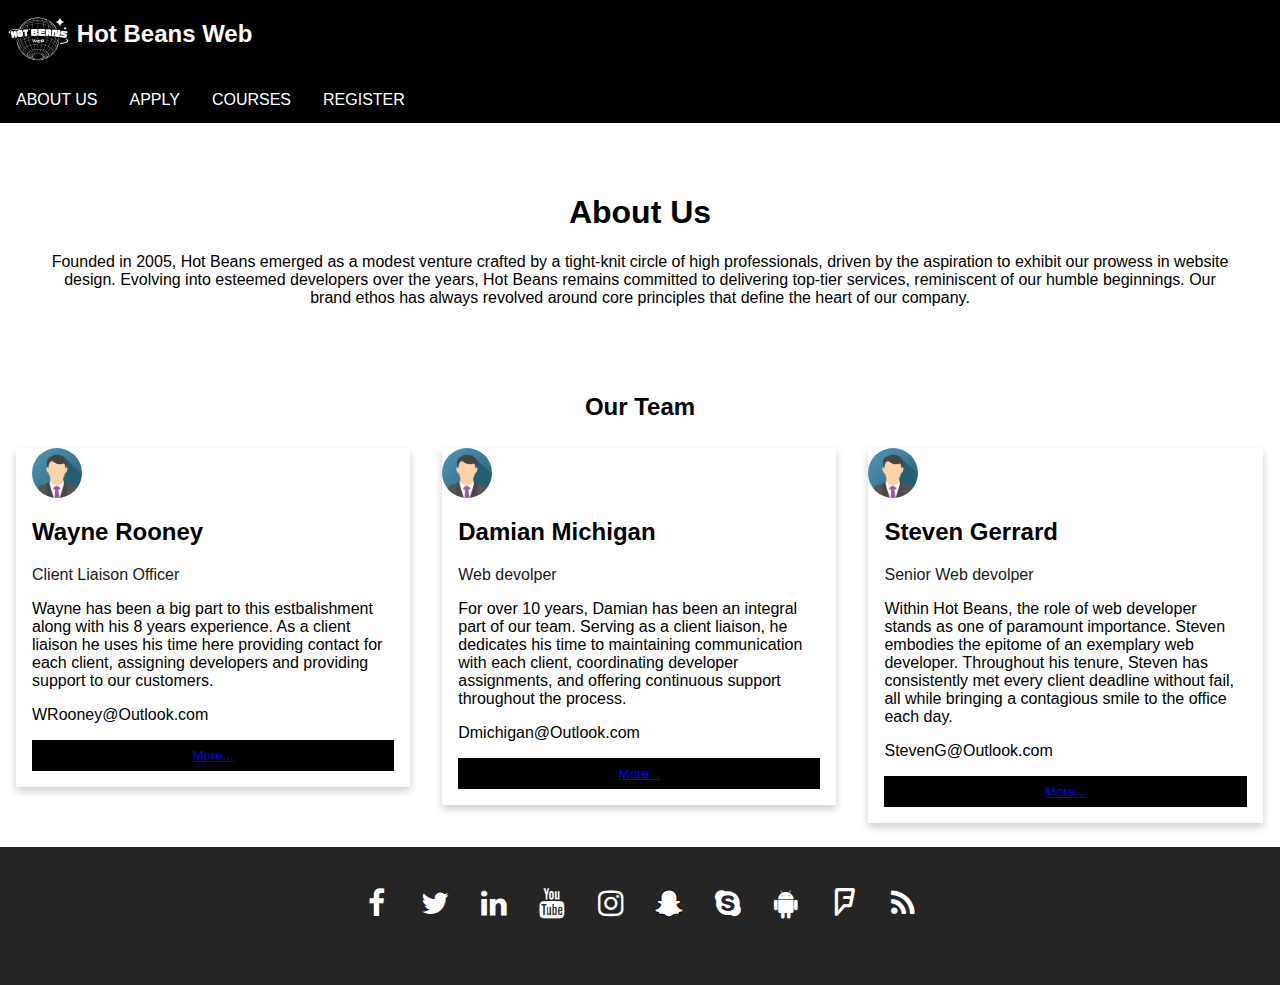
<file: index.html>
﻿<!DOCTYPE html>
<html lang="en">
<head>
<title>Hot Beans Web</title>
<meta charset="utf-8">
<meta name="viewport" content="width=device-width, initial-scale=1">
<link rel="stylesheet" href="main.css">
<link rel="stylesheet" href="https://cdnjs.cloudflare.com/ajax/libs/font-awesome/4.7.0/css/font-awesome.min.css">
<style>
.fa {
  padding: 10px;
  font-size: 30px;
  width: 50px;
  height:50px;
  text-align: center;
  text-decoration: none;
  margin: 5px 2px;
  justify-content: center;
  align-items: center;
}

.fa:hover {
    opacity: 0.7;
}

.fa-facebook {
  color: white;
}

.fa-twitter {
  color: white;
}

.fa-linkedin {
  color: white;
}

.fa-youtube {
  color: white;
}

.fa-instagram {
  color: white;
}

.fa-snapchat-ghost {
  color: white;
  text-shadow: -1px 0 black, 0 1px black, 1px 0 black, 0 -1px black;
}

.fa-skype {
  color: white;
}

.fa-android {
  color: white;
}


.fa-foursquare {
  color: white;
}


.fa-rss {
  color: white;
}
	.top{
		display: flex;
    color: white;
	}
  
.topnav{
  color: white;
}

</style>


</head>
<body>


<div class="top" align="center">
	<img src="image/Hot_Beans-removebg-preview.png" style="width: 6%", height="6%" title="Welcome to hot beans web!" alt="">
  <h2>Hot Beans Web</h2>
</div>
	
<div class="topnav">
  <a href="index.html">ABOUT US</a>
  <a href="apply.html">APPLY</a>
  <a href="Job Brief.html">COURSES</a>
  <a href="register.html">REGISTER</a>
</div>


<style>
body {
  font-family: Arial, Helvetica, sans-serif;
  margin: 0;
}

html {
  box-sizing: border-box;
}

*, *:before, *:after {
  box-sizing: inherit;
}

.column {
  float: left;
  width: 33.3%;
  margin-bottom: 16px;
  padding: 0 8px;
}

.card {
  box-shadow: 0 4px 8px 0 rgba(0, 0, 0, 0.2);
  margin: 8px;
}

.about-section {
  padding: 50px;
  text-align: center;
  background-color: #ffffff;
  color: rgb(0, 0, 0);
}

.container {
  padding: 0 16px;
}

.container::after, .row::after {
  content: "";
  clear: both;
  display: table;
}

.title {
  color: rgb(26, 25, 25);
}

.button {
  border: none;
  outline: 0;
  display: inline-block;
  padding: 8px;
  color: rgb(8, 104, 121);
  background-color: #000;
  text-align: center;
  cursor: pointer;
  width: 100%;
}

.button:hover {
  background-color: #252424;
}

@media screen and (max-width: 650px) {
  .column {
    width: 100%;
    display: block;
  }
}
</style>









</head>

<div class="about-section">
  <h1>About Us</h1>
  <p>Founded in 2005, Hot Beans emerged as a modest venture crafted by a tight-knit circle of high professionals, driven by the aspiration to exhibit our prowess in website design. Evolving into esteemed developers over the years, Hot Beans remains committed to delivering top-tier services, reminiscent of our humble beginnings. Our brand ethos has always revolved around core principles that define the heart of our company.</p>
</div>

<h2 style="text-align:center">Our Team</h2>
<div class="row">
  <div class="column">
    <div class="card">
    
      <div class="container">
        <!DOCTYPE html>
<html>
<head>
<meta name="viewport" content="width=device-width, initial-scale=1">
<style>
.avatar {
  vertical-align: middle;
  width: 50px;
  height: 50px;
  border-radius: 50%;
}
</style>
</head>
<body>


<img src="image/img_avatar.png" alt="Avatar" class="avatar">

</body>
</html>

        <h2>Wayne Rooney</h2>
        <p class="title"> Client Liaison Officer</p>
        <p>Wayne has been a big part to this estbalishment along with his 8 years experience. 
          As a client liaison he uses his time here providing contact for each client, assigning developers and providing support to our customers.

        </p>
        <p>WRooney@Outlook.com</p>
        <p><button class="button"><a href="courses.html">More...</a></button><p></p>
      </div>
    </div>
  </div>

  <div class="column">
    <div class="card">
      <!DOCTYPE html>
<html>
<head>
<meta name="viewport" content="width=device-width, initial-scale=1">
<style>
.avatar {
  vertical-align: middle;
  width: 50px;
  height: 50px;
  border-radius: 50%;
}
</style>
</head>
<body>


<img src="image/img_avatar.png" alt="Avatar" class="avatar">


</body>
</html>
      <div class="container">
        <h2>Damian Michigan</h2>
        <p class="title">Web devolper</p>
        <p>For over 10 years, Damian has been an integral part of our team. Serving as a client liaison, he dedicates his time to maintaining communication with each client, coordinating developer assignments, and offering continuous support throughout the process.</p>
        <p>Dmichigan@Outlook.com</p>
        <p><button class="button"><a href="courses.html">More...</a></button><p></p>
      </div>
    </div>
  </div>
  
  <div class="column">
    <div class="card">
      <!DOCTYPE html>
      <html>
      <head>
      <meta name="viewport" content="width=device-width, initial-scale=1">
      <style>
      .avatar {
        vertical-align: middle;
        width: 50px;
        height: 50px;
        border-radius: 50%;
      }
      </style>
      </head>
      <body>

      
      <img src="image/img_avatar.png" alt="Avatar" class="avatar">
     
      
      </body>
      </html>
      <div class="container">
       
        <h2>Steven Gerrard</h2>
        <p class="title">Senior Web devolper</p>
        <p>Within Hot Beans, the role of web developer stands as one of paramount importance. Steven embodies the epitome of an exemplary web developer. Throughout his tenure, Steven has consistently met every client deadline without fail, all while bringing a contagious smile to the office each day.</p>
        <p>StevenG@Outlook.com</p>
        <p><button class="button"><a href="courses.html">More...</a></button><p>
        
      </div>
    </div>
  </div>
</div>


</body>
</html>


<div class="footer" align="center">
  <p><a href="https://en-gb.facebook.com/" class="fa fa-facebook" target="_blank"></a>
<a href="https://twitter.com/?lang=en" class="fa fa-twitter" target="_blank"></a>
<a href="https://uk.linkedin.com/" class="fa fa-linkedin" target="_blank"></a>
<a href="https://www.youtube.com/" class="fa fa-youtube" target="_blank"></a>
<a href="https://www.instagram.com/" class="fa fa-instagram" target="_blank"></a>
<a href="https://www.snapchat.com/" class="fa fa-snapchat-ghost" target="_blank"></a>
<a href="https://www.skype.com/en/" class="fa fa-skype" target="_blank"></a>
<a href="https://www.android.com/intl/en_uk/" class="fa fa-android" target="_blank"></a>
<a href="https://foursquare.com/" class="fa fa-foursquare" target="_blank"></a>
<a href="https://rss.com/" class="fa fa-rss" target="_blank"></a></p>
</div>

</body>
</html>
</file>
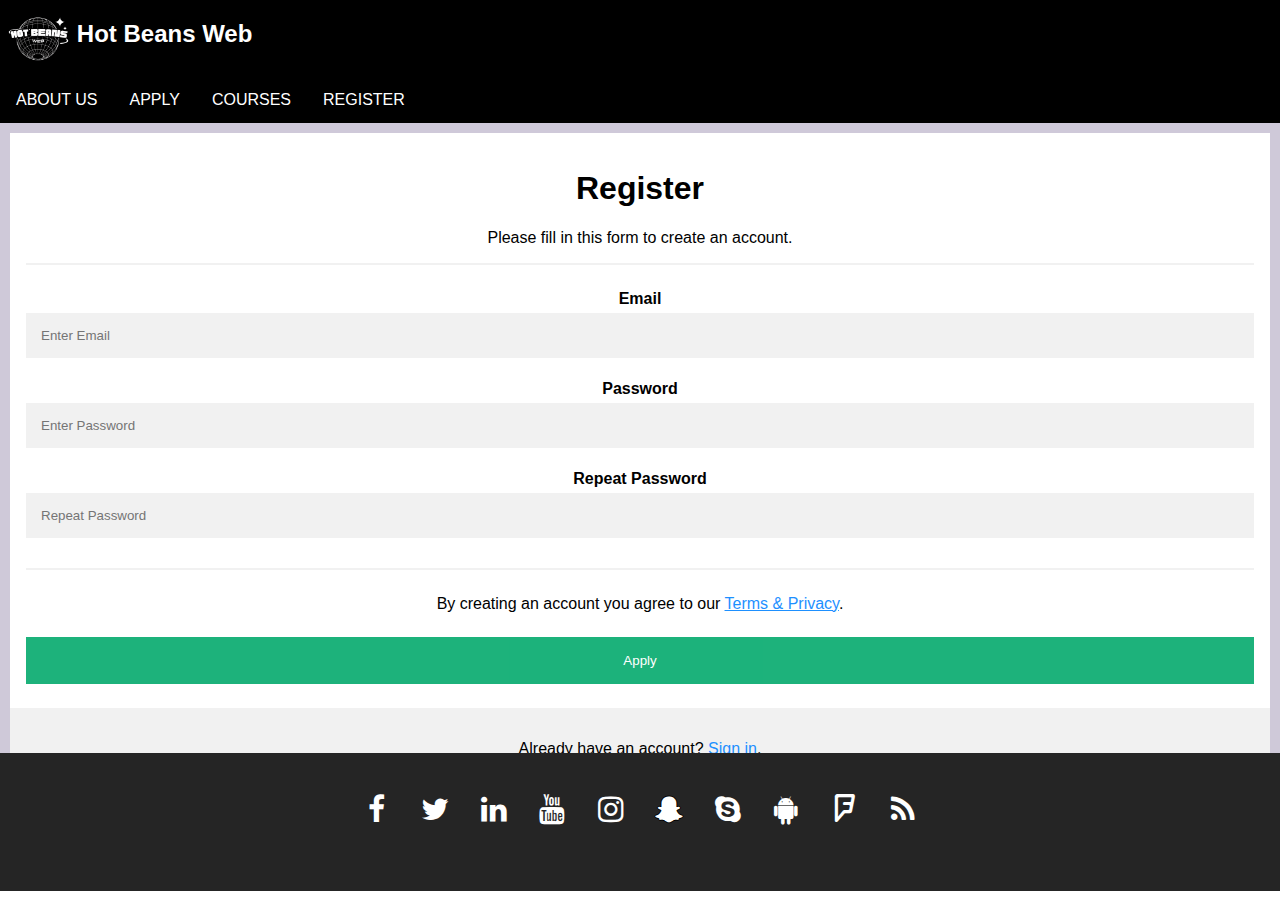
<file: apply.html>
<!DOCTYPE html>
<html lang="en">
<head>
<title>CSS Template</title>
<meta charset="utf-8">
<meta name="viewport" content="width=device-width, initial-scale=1">
<link rel="stylesheet" href="main.css">
<link rel="stylesheet" href="https://cdnjs.cloudflare.com/ajax/libs/font-awesome/4.7.0/css/font-awesome.min.css">
<script src="https://cdn.jsdelivr.net/npm/@popperjs/core@2.11.8/dist/umd/popper.min.js" integrity="sha384-I7E8VVD/ismYTF4hNIPjVp/Zjvgyol6VFvRkX/vR+Vc4jQkC+hVqc2pM8ODewa9r" crossorigin="anonymous"></script>
<script src="https://cdn.jsdelivr.net/npm/bootstrap@5.3.3/dist/js/bootstrap.min.js" integrity="sha384-0pUGZvbkm6XF6gxjEnlmuGrJXVbNuzT9qBBavbLwCsOGabYfZo0T0to5eqruptLy" crossorigin="anonymous"></script>
<style>
.fa {
  padding: 10px;
  font-size: 30px;
  width: 50px;
  height:50px;
  text-align: center;
  text-decoration: none;
  margin: 5px 2px;
  justify-content: center;
  align-items: center;
}

.fa:hover {
    opacity: 0.7;
}

.fa-facebook {
  color: white;
}

.fa-twitter {
  color: white;
}

.fa-linkedin {
  color: white;
}

.fa-youtube {
  color: white;
}

.fa-instagram {
  color: white;
}

.fa-snapchat-ghost {
  color: white;
  text-shadow: -1px 0 black, 0 1px black, 1px 0 black, 0 -1px black;
}

.fa-skype {
  color: white;
}

.fa-android {
  color: white;
}


.fa-foursquare {
  color: white;
}


.fa-rss {
  color: white;
}
</style>
</head>
<body>

  <div class="top" align="center">
    <img src="image/Hot_Beans-removebg-preview.png" style="width: 6%", height="6%" title="Welcome to hot beans web!" alt="">
    <h2>Hot Beans Web</h2>
  </div>
	
<div class="topnav">
  <a href="index.html">ABOUT US</a>
  <a href="apply.html">APPLY</a>
  <a href="Job Brief.html">COURSES</a>
  <a href="register.html">REGISTER</a>
  
</div>

<div class="content" align="center">
 

  <html> 
  
  <head> 
      <title>HTML input type="password"</title> 
  </head> 
    
  <body> 
      <html>
<head>
<meta name="viewport" content="width=device-width, initial-scale=1">
<style>
body {
 
}

* {
  box-sizing: border-box;
}

/* Add padding to containers */
.container {
  padding: 16px;
  background-color: white;
}

/* Full-width input fields */
input[type=text], input[type=password] {
  width: 100%;
  padding: 15px;
  margin: 5px 0 22px 0;
  display: inline-block;
  border: none;
  background: #f1f1f1;
}

input[type=text]:focus, input[type=password]:focus {
  background-color: #ddd;
  outline: none;
}

/* Overwrite default styles of hr */
hr {
  border: 1px solid #f1f1f1;
  margin-bottom: 25px;
}

/* Set a style for the submit button */
.registerbtn {
  background-color: #04AA6D;
  color: white;
  padding: 16px 20px;
  margin: 8px 0;
  border: none;
  cursor: pointer;
  width: 100%;
  opacity: 0.9;
}

.registerbtn:hover {
  opacity: 1;
}

/* Add a blue text color to links */
a {
  color: dodgerblue;
}

/* Set a grey background color and center the text of the "sign in" section */
.signin {
  background-color: #f1f1f1;
  text-align: center;
}
</style>
</head>
<body>

<form action="/action_page.php">
  <div class="container">
    <h1>Register</h1>
    <p>Please fill in this form to create an account.</p>
    <hr>

    <label for="email"><b>Email</b></label>
    <input type="text" placeholder="Enter Email" name="email" id="email" required>

    <label for="psw"><b>Password</b></label>
    <input type="password" placeholder="Enter Password" name="psw" id="psw" required>

    <label for="psw-repeat"><b>Repeat Password</b></label>
    <input type="password" placeholder="Repeat Password" name="psw-repeat" id="psw-repeat" required>
    <hr>
    <p>By creating an account you agree to our <a href="#">Terms & Privacy</a>.</p>

    <button type="submit" class="registerbtn">Apply</button>
  </div>
  
  <div class="container signin">
    <p>Already have an account? <a href="#">Sign in</a>.</p>
  </div>
</form>

</body>
</html>

  </body> />
 
  
</div>

<div class="footer" align="center">
  <p><a href="https://en-gb.facebook.com/" class="fa fa-facebook" target="_blank"></a>
<a href="https://twitter.com/?lang=en" class="fa fa-twitter" target="_blank"></a>
<a href="https://uk.linkedin.com/" class="fa fa-linkedin" target="_blank"></a>
<a href="https://www.youtube.com/" class="fa fa-youtube" target="_blank"></a>
<a href="https://www.instagram.com/" class="fa fa-instagram" target="_blank"></a>
<a href="https://www.snapchat.com/" class="fa fa-snapchat-ghost" target="_blank"></a>
<a href="https://www.skype.com/en/" class="fa fa-skype" target="_blank"></a>
<a href="https://www.android.com/intl/en_uk/" class="fa fa-android" target="_blank"></a>
<a href="https://foursquare.com/" class="fa fa-foursquare" target="_blank"></a>
<a href="https://rss.com/" class="fa fa-rss" target="_blank"></a></p>
</div>

</body>
</html>
</file>
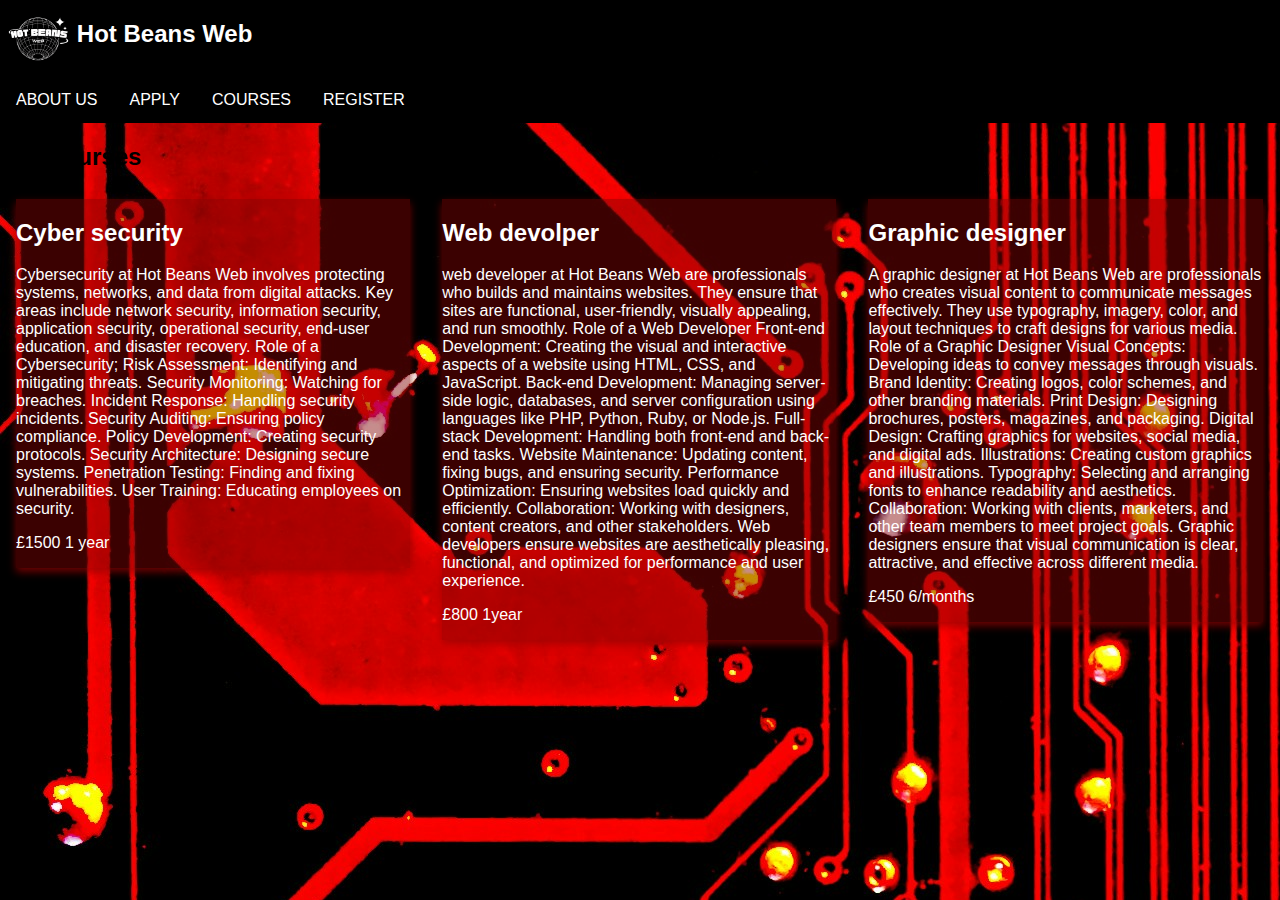
<file: Job Brief.html>
<!DOCTYPE html>
<html lang="en">
<head>
<title>CSS Template</title>
<meta charset="utf-8">
<meta name="viewport" content="width=device-width, initial-scale=1">
<link rel="stylesheet" href="main.css">
<link rel="stylesheet" href="https://cdnjs.cloudflare.com/ajax/libs/font-awesome/4.7.0/css/font-awesome.min.css">
<style>

.fa {
  padding: 10px;
  font-size: 30px;
  width: 50px;
  height:50px;
  text-align: center;
  text-decoration: none;
  margin: 5px 2px;
  justify-content: center;
  align-items: center;
}

.fa:hover {
    opacity: 0.7;
}

.fa-facebook {
  color: white;
}

.fa-twitter {
  color: white;
}

.fa-linkedin {
  color: white;
}

.fa-youtube {
  color: white;
}

.fa-instagram {
  color: white;
}

.fa-snapchat-ghost {
  color: white;
  text-shadow: -1px 0 black, 0 1px black, 1px 0 black, 0 -1px black;
}

.fa-skype {
  color: white;
}

.fa-android {
  color: white;
}


.fa-foursquare {
  color: white;
}


.fa-rss {
  color: white;
}

.column {
    float: left;
    width: 33.3%;
    margin-bottom: 16px;
    padding: 0 8px;
  }
 
  .card {
    box-shadow: 0 4px 8px 0 rgba(148, 3, 3, 0.747);
    margin: 8px;
  }

  @media screen and (max-width: 650px) {
    .column {
      width: 100%;
      display: block;
    }
  }
 
  .card{
    display: flex;
    justify-content: center;
    align-items: center;
    background-color: rgba(131, 2, 2, 0.452);
    color: white;
   
  }

 </style>
</head>
<body>


  <div class="top" align="center">
    <img src="image/Hot_Beans-removebg-preview.png" style="width: 6%", height="6%" title="Welcome to hot beans web!" alt="">
    <h2>Hot Beans Web</h2>
  </div>
	
<div class="topnav">
 <a href="index.html">ABOUT US</a>
  <a href="apply.html">APPLY</a>
  <a href="Job Brief.html">COURSES</a>
  <a href="register.html">REGISTER</a>
</div>

<h2 style="text-align:left">Our courses</h2>
<div class="row">
  <div class="column">
    <div class="card">
 
      <div class="container">
<style>
  body{ background-image: url(image/cyb.jpg);}
      </style>
</head>
<body>
</body>
 





        <h2>Cyber security</h2>
        <p>Cybersecurity at Hot Beans Web involves protecting systems, networks, and data from digital attacks. Key areas include network security, information security, application security, operational security, end-user education, and disaster recovery.

          Role of a Cybersecurity; Risk Assessment: Identifying and mitigating threats.
          
          Security Monitoring: Watching for breaches.
          
          Incident Response: Handling security incidents.
          
          Security Auditing: Ensuring policy compliance.
          
          Policy Development: Creating security protocols.
          
          Security Architecture: Designing secure systems.
          
          Penetration Testing: Finding and fixing vulnerabilities.
         
          User Training: Educating employees on security.</p>
        <p>£1500 1 year</p>
        
      </div>
    </div>
  </div>
 
 
  <div class="column">
    <div class="card">
 
<style>
.avatar2 {
  width: 225px;
  height: 225px;
}
</style>
</head>


      <div class="container">
        <h2>Web devolper</h2>
        <p>web developer at Hot Beans Web are professionals who builds and maintains websites. They ensure that sites are functional, user-friendly, visually appealing, and run smoothly.

          Role of a Web Developer
          Front-end Development: Creating the visual and interactive aspects of a website using HTML, CSS, and JavaScript.
          Back-end Development: Managing server-side logic, databases, and server configuration using languages like PHP, Python, Ruby, or Node.js.
          Full-stack Development: Handling both front-end and back-end tasks.
          Website Maintenance: Updating content, fixing bugs, and ensuring security.
          Performance Optimization: Ensuring websites load quickly and efficiently.
          Collaboration: Working with designers, content creators, and other stakeholders.
          Web developers ensure websites are aesthetically pleasing, functional, and optimized for performance and user experience.</p>
        <p>£800 1year</p>
       
      </div>
    </div>
  </div>
 
 
  <div class="column">
    <div class="card">
      <style>
      .avatar3 {
        width: 225px;
        height: 225px;
      }
      </style>
      </head>
      <body>
      
      </body>
      <div class="container">
        <h2>Graphic designer</h2>
        <p>A graphic designer at Hot Beans Web are professionals who creates visual content to communicate messages effectively. They use typography, imagery, color, and layout techniques to craft designs for various media.

          Role of a Graphic Designer
          Visual Concepts: Developing ideas to convey messages through visuals.
          Brand Identity: Creating logos, color schemes, and other branding materials.
          Print Design: Designing brochures, posters, magazines, and packaging.
          Digital Design: Crafting graphics for websites, social media, and digital ads.
          Illustrations: Creating custom graphics and illustrations.
          Typography: Selecting and arranging fonts to enhance readability and aesthetics.
          Collaboration: Working with clients, marketers, and other team members to meet project goals.
          Graphic designers ensure that visual communication is clear, attractive, and effective across different media.</p>
        <p>£450 6/months</p>
        
       
      </div>
    </div>
  </div>
</div>
</file>
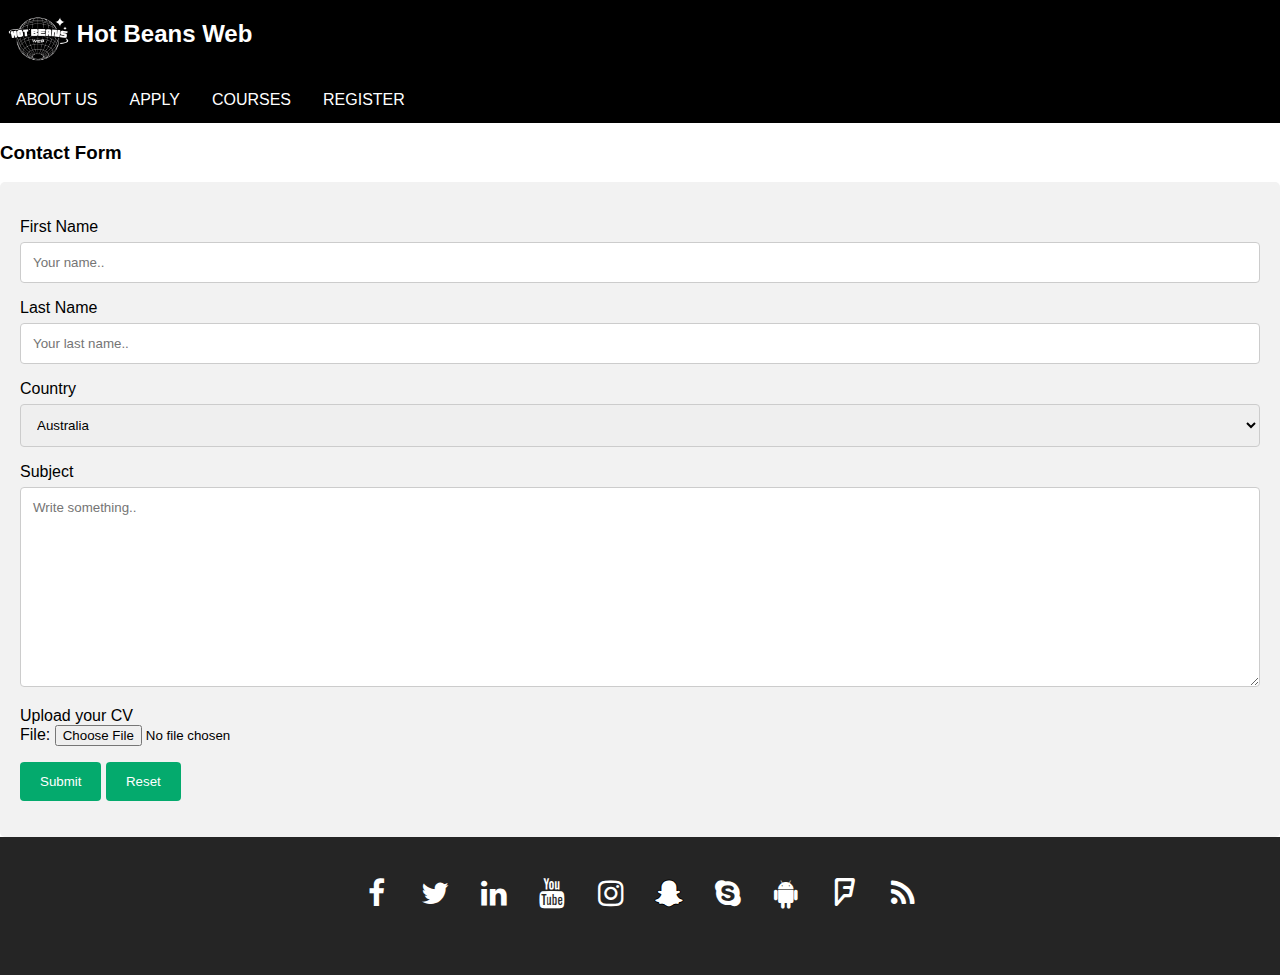
<file: register.html>
<!DOCTYPE html>
<html lang="en">
<head>
<title>CSS Template</title>
<meta charset="utf-8">
<meta name="viewport" content="width=device-width, initial-scale=1">
<link rel="stylesheet" href="main.css">
<link rel="stylesheet" href="https://cdnjs.cloudflare.com/ajax/libs/font-awesome/4.7.0/css/font-awesome.min.css">
<style>
body {font-family: Arial, Helvetica, sans-serif;}
* {box-sizing: border-box;}

input[type=text], select, textarea {
  width: 100%;
  padding: 12px;
  border: 1px solid #ccc;
  border-radius: 4px;
  box-sizing: border-box;
  margin-top: 6px;
  margin-bottom: 16px;
  resize: vertical;
}

input[type=submit] {
  background-color: #04AA6D;
  color: white;
  padding: 12px 20px;
  border: none;
  border-radius: 4px;
  cursor: pointer;
}

input[type=submit]:hover {
  background-color: #45a049;
}

input[type=reset] {
  background-color: #04AA6D;
  color: white;
  padding: 12px 20px;
  border: none;
  border-radius: 4px;
  cursor: pointer;
}

input[type=submit]:hover {
  background-color: #45a049;
}
	
.container {
  border-radius: 5px;
  background-color: #f2f2f2;
  padding: 20px;
}
.fa {
  padding: 10px;
  font-size: 30px;
  width: 50px;
  height:50px;
  text-align: center;
  text-decoration: none;
  margin: 5px 2px;
  justify-content: center;
  align-items: center;
}

.fa:hover {
    opacity: 0.7;
}

.fa-facebook {
  color: white;
}

.fa-twitter {
  color: white;
}

.fa-linkedin {
  color: white;
}

.fa-youtube {
  color: white;
}

.fa-instagram {
  color: white;
}

.fa-snapchat-ghost {
  color: white;
  text-shadow: -1px 0 black, 0 1px black, 1px 0 black, 0 -1px black;
}

.fa-skype {
  color: white;
}

.fa-android {
  color: white;
}


.fa-foursquare {
  color: white;
}


.fa-rss {
  color: white;
}
</style>
</head>
<body>

  <div class="top" align="center">
    <img src="image/Hot_Beans-removebg-preview.png" style="width: 6%", height="6%" title="Welcome to hot beans web!" alt="">
    <h2>Hot Beans Web</h2>
  </div>
	
<div class="topnav">
  <a href="index.html">ABOUT US</a>
  <a href="apply.html">APPLY</a>
  <a href="Job Brief.html">COURSES</a>
  <a href="register.html">REGISTER</a>
</div>

<h3>Contact Form</h3>

<div class="container">
  <form action="/action_page.php" enctype="multipart/form-data">
    <p>
      <label for="fname">First Name</label>
      <input name="firstname" type="text" required="required" id="fname" placeholder="Your name..">
      
      <label for="lname">Last Name</label>
      <input name="lastname" type="text" required="required" id="lname" placeholder="Your last name..">
      
      <label for="country">Country</label>
      <select name="country" id="country">
        <option value="australia">Australia</option>
        <option value="canada">Canada</option>
        <option value="usa">USA</option>
		 <option value="usa">UK</option>
		   <option value="usa">Somaliland</option>
      </select>
      
      <label for="subject">Subject</label>
      <textarea name="subject" required="required" id="subject" style="height:200px" placeholder="Write something.."></textarea>
      <label for="fileField">Upload your CV <br>
      File:</label>
      <input type="file" name="fileField" id="fileField">
    </p>
    <p>
      <input type="submit" value="Submit">
	  <input type="reset" value="Reset">
    </p>
  </form>
</div>


<div class="footer" align="center">
  <p><a href="https://en-gb.facebook.com/" class="fa fa-facebook" target="_blank"></a>
<a href="https://twitter.com/?lang=en" class="fa fa-twitter" target="_blank"></a>
<a href="https://uk.linkedin.com/" class="fa fa-linkedin" target="_blank"></a>
<a href="https://www.youtube.com/" class="fa fa-youtube" target="_blank"></a>
<a href="https://www.instagram.com/" class="fa fa-instagram" target="_blank"></a>
<a href="https://www.snapchat.com/" class="fa fa-snapchat-ghost" target="_blank"></a>
<a href="https://www.skype.com/en/" class="fa fa-skype" target="_blank"></a>
<a href="https://www.android.com/intl/en_uk/" class="fa fa-android" target="_blank"></a>
<a href="https://foursquare.com/" class="fa fa-foursquare" target="_blank"></a>
<a href="https://rss.com/" class="fa fa-rss" target="_blank"></a></p>
</div>

</body>
</html>
</file>
<file: main.css>
* {
  box-sizing: border-box;
  font-family: Arial, Helvetica, sans-serif;
}

body {
  margin: 0;
  font-family: Arial, Helvetica, sans-serif;
}
.top {
  overflow: hidden;
  background-color: rgb(0, 0, 0);
  color: white;
  text-align: left;
  display: flex;
  
}

/* Style the top navigation bar */
.topnav {
  overflow: hidden;
  background-color: #000000;
  
}

/* Style the topnav links */
.topnav a {
  float: left;
  display: block;
  color: white;
  text-align: center;
  padding: 14px 16px;
  text-decoration: none;
}

/* Change color on hover */
.topnav a:hover {
  background-color: #09052c;
  color: rgb(233, 245, 216);
}

/* Style the content */
.content {
  background-color: #2d12583a;
  padding: 10px;
  height: 630px; /* Should be removed. Only for demonstration */
  overflow: scroll;
}

/* Style the footer */
.footer {
  background-color: rgb(37, 37, 37);
  padding: 10px;
  height: 138px; 
}
	

.myDiv {
  width: 1400px;
  Height: 450px;
  border: 5px outset #7f828d;    
  text-align: center;
  justify-content: center;
  align-items: center;
}
</file>
